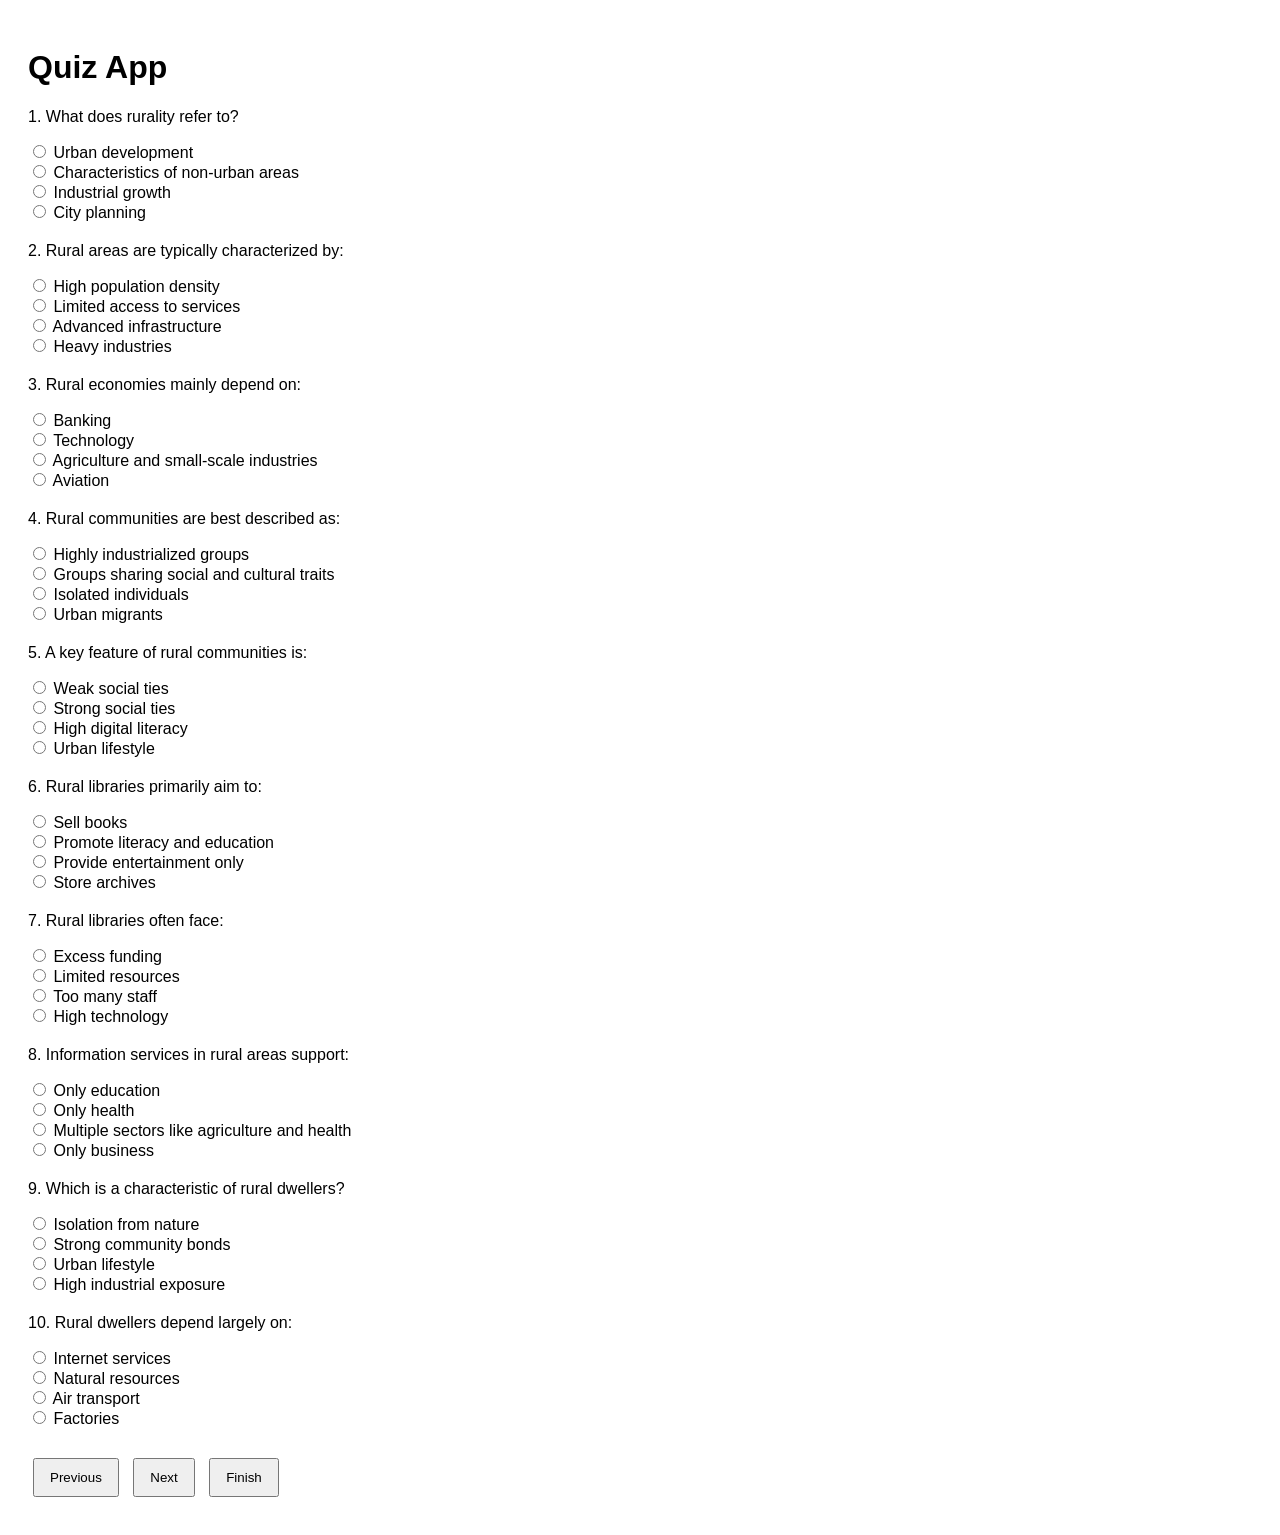
<file: j1.html>
<!DOCTYPE html>
<html lang="en">
<head>
<meta charset="UTF-8">
<meta name="viewport" content="width=device-width, initial-scale=1.0">
<title>Quiz App</title>
<style>
  body { font-family: Arial, sans-serif; padding: 20px; }
  .question { margin-bottom: 20px; }
  button { margin: 10px 5px; padding: 10px 15px; }
</style>
</head>
<body>

<h1>Quiz App</h1>
<div id="quiz-container"></div>

<div>
  <button onclick="prevPage()">Previous</button>
  <button onclick="nextPage()">Next</button>
  <button onclick="finishQuiz()">Finish</button>
</div>

<div id="result"></div>

<script>
// ==== QUIZ DATA ====
let quiz = [

  {
    question: "What does rurality refer to?",
    options: [
      "Urban development",
      "Characteristics of non-urban areas",
      "Industrial growth",
      "City planning"
    ],
    answer: "Characteristics of non-urban areas"
  },

  {
    question: "Rural areas are typically characterized by:",
    options: [
      "High population density",
      "Limited access to services",
      "Advanced infrastructure",
      "Heavy industries"
    ],
    answer: "Limited access to services"
  },

  {
    question: "Rural economies mainly depend on:",
    options: [
      "Banking",
      "Technology",
      "Agriculture and small-scale industries",
      "Aviation"
    ],
    answer: "Agriculture and small-scale industries"
  },

  {
    question: "Rural communities are best described as:",
    options: [
      "Highly industrialized groups",
      "Groups sharing social and cultural traits",
      "Isolated individuals",
      "Urban migrants"
    ],
    answer: "Groups sharing social and cultural traits"
  },

  {
    question: "A key feature of rural communities is:",
    options: [
      "Weak social ties",
      "Strong social ties",
      "High digital literacy",
      "Urban lifestyle"
    ],
    answer: "Strong social ties"
  },

  {
    question: "Rural libraries primarily aim to:",
    options: [
      "Sell books",
      "Promote literacy and education",
      "Provide entertainment only",
      "Store archives"
    ],
    answer: "Promote literacy and education"
  },

  {
    question: "Rural libraries often face:",
    options: [
      "Excess funding",
      "Limited resources",
      "Too many staff",
      "High technology"
    ],
    answer: "Limited resources"
  },

  {
    question: "Information services in rural areas support:",
    options: [
      "Only education",
      "Only health",
      "Multiple sectors like agriculture and health",
      "Only business"
    ],
    answer: "Multiple sectors like agriculture and health"
  },

  {
    question: "Which is a characteristic of rural dwellers?",
    options: [
      "Isolation from nature",
      "Strong community bonds",
      "Urban lifestyle",
      "High industrial exposure"
    ],
    answer: "Strong community bonds"
  },

  {
    question: "Rural dwellers depend largely on:",
    options: [
      "Internet services",
      "Natural resources",
      "Air transport",
      "Factories"
    ],
    answer: "Natural resources"
  },

  {
    question: "One major challenge in rural education is:",
    options: [
      "Too many schools",
      "Lack of qualified teachers",
      "Overpopulation",
      "Too much funding"
    ],
    answer: "Lack of qualified teachers"
  },

  {
    question: "Agricultural information services help farmers to:",
    options: [
      "Travel abroad",
      "Improve productivity",
      "Buy cars",
      "Build houses"
    ],
    answer: "Improve productivity"
  },

  {
    question: "Which is NOT part of agricultural information?",
    options: [
      "Weather updates",
      "Pest control",
      "Market prices",
      "Movie reviews"
    ],
    answer: "Movie reviews"
  },

  {
    question: "Community radio helps rural dwellers by:",
    options: [
      "Providing entertainment only",
      "Spreading information in local languages",
      "Selling products",
      "Replacing schools"
    ],
    answer: "Spreading information in local languages"
  },

  {
    question: "Mobile libraries help to:",
    options: [
      "Reduce population",
      "Increase access to information",
      "Replace teachers",
      "Eliminate books"
    ],
    answer: "Increase access to information"
  },

  {
    question: "Health information services in rural areas aim to:",
    options: [
      "Sell medicine",
      "Promote awareness and prevention",
      "Build hospitals",
      "Train doctors"
    ],
    answer: "Promote awareness and prevention"
  },

  {
    question: "Civic information services educate people about:",
    options: [
      "Cooking",
      "Voting and rights",
      "Sports",
      "Music"
    ],
    answer: "Voting and rights"
  },

  {
    question: "Environmental information services focus on:",
    options: [
      "Entertainment",
      "Disaster preparedness",
      "Fashion",
      "Politics only"
    ],
    answer: "Disaster preparedness"
  },

  {
    question: "Information dissemination means:",
    options: [
      "Hiding information",
      "Spreading information",
      "Deleting information",
      "Selling information"
    ],
    answer: "Spreading information"
  },

  {
    question: "Digital resources include:",
    options: [
      "Books only",
      "Electronic tools and platforms",
      "Pens",
      "Chalkboards"
    ],
    answer: "Electronic tools and platforms"
  },

  {
    question: "A major challenge to digital services in rural areas is:",
    options: [
      "Too much electricity",
      "Poor internet connectivity",
      "Too many devices",
      "Excess knowledge"
    ],
    answer: "Poor internet connectivity"
  },

  {
    question: "Low digital literacy means:",
    options: [
      "High ICT skills",
      "Lack of basic ICT skills",
      "Internet access",
      "Online education"
    ],
    answer: "Lack of basic ICT skills"
  },

  {
    question: "Mobile phones help rural communities by:",
    options: [
      "Providing SMS information",
      "Replacing teachers",
      "Stopping farming",
      "Reducing literacy"
    ],
    answer: "Providing SMS information"
  },

  {
    question: "Telemedicine allows:",
    options: [
      "Online medical consultation",
      "Physical hospitals only",
      "No treatment",
      "Traditional medicine only"
    ],
    answer: "Online medical consultation"
  },

  {
    question: "Cloud computing helps rural libraries to:",
    options: [
      "Lose data",
      "Store and access information",
      "Delete records",
      "Avoid technology"
    ],
    answer: "Store and access information"
  },

  {
    question: "One benefit of digital libraries is:",
    options: [
      "Limited access",
      "Free educational content",
      "No books",
      "No learning"
    ],
    answer: "Free educational content"
  },

  {
    question: "NGOs support rural libraries by:",
    options: [
      "Reducing services",
      "Providing funding and support",
      "Closing libraries",
      "Removing books"
    ],
    answer: "Providing funding and support"
  },

  {
    question: "Government policies affect rural libraries through:",
    options: [
      "Funding and development",
      "Music",
      "Sports",
      "Transportation"
    ],
    answer: "Funding and development"
  },

  {
    question: "One challenge of rural development is:",
    options: [
      "Too much cooperation",
      "Resistance to change",
      "Too much funding",
      "Too many leaders"
    ],
    answer: "Resistance to change"
  },

  {
    question: "Political interference can:",
    options: [
      "Improve projects always",
      "Delay development programs",
      "Increase funding",
      "Solve problems instantly"
    ],
    answer: "Delay development programs"
  },

  {
    question: "Gender inequality in rural areas means:",
    options: [
      "Equal participation",
      "Exclusion of some groups",
      "More education",
      "More jobs"
    ],
    answer: "Exclusion of some groups"
  },

  {
    question: "Information generation refers to:",
    options: [
      "Creating and collecting information",
      "Deleting data",
      "Selling books",
      "Ignoring data"
    ],
    answer: "Creating and collecting information"
  },

  {
    question: "Information preservation means:",
    options: [
      "Destroying records",
      "Keeping information safe",
      "Selling data",
      "Ignoring records"
    ],
    answer: "Keeping information safe"
  },

  {
    question: "Information use helps rural people to:",
    options: [
      "Make decisions",
      "Ignore knowledge",
      "Avoid learning",
      "Stop working"
    ],
    answer: "Make decisions"
  },

  {
    question: "Mobile technology helps rural libraries by:",
    options: [
      "Reducing access",
      "Expanding access",
      "Removing books",
      "Closing services"
    ],
    answer: "Expanding access"
  },

  {
    question: "One role of rural libraries is:",
    options: [
      "Promote illiteracy",
      "Support community development",
      "Reduce knowledge",
      "Limit education"
    ],
    answer: "Support community development"
  }

];
// ==== VARIABLES ====
let currentPage = 0;
let questionsPerPage = 10;
let userAnswers = new Array(quiz.length);

// ==== FUNCTIONS ====
function loadQuestions() {
  let start = currentPage * questionsPerPage;
  let end = Math.min(start + questionsPerPage, quiz.length);
  let pageQuestions = quiz.slice(start, end);

  let container = document.getElementById("quiz-container");
  container.innerHTML = "";

  pageQuestions.forEach((q, index) => {
    let questionDiv = document.createElement("div");
    questionDiv.className = "question";

    questionDiv.innerHTML = `
      <p>${start + index + 1}. ${q.question}</p>
      ${q.options.map(option => `
        <label>
          <input type="radio" name="q${start + index}" value="${option}" ${userAnswers[start + index] === option ? "checked" : ""}>
          ${option}
        </label><br>
      `).join("")}
    `;
    container.appendChild(questionDiv);
  });
}

function saveAnswers() {
  let start = currentPage * questionsPerPage;
  let end = Math.min(start + questionsPerPage, quiz.length);

  for (let i = start; i < end; i++) {
    let selected = document.querySelector(`input[name="q${i}"]:checked`);
    userAnswers[i] = selected ? selected.value : null;
  }
}

function nextPage() {
  saveAnswers();
  if ((currentPage + 1) * questionsPerPage < quiz.length) {
    currentPage++;
    loadQuestions();
  }
}

function prevPage() {
  saveAnswers();
  if (currentPage > 0) {
    currentPage--;
    loadQuestions();
  }
}

function finishQuiz() {
  saveAnswers();
  let score = 0;
  for (let i = 0; i < quiz.length; i++) {
    if (userAnswers[i] === quiz[i].answer) score++;
  }
  document.getElementById("result").innerHTML = `<h2>Your score: ${score} / ${quiz.length}</h2>`;
}

// ==== INITIAL LOAD ====
loadQuestions();
</script>

</body>
</html>
</file>
